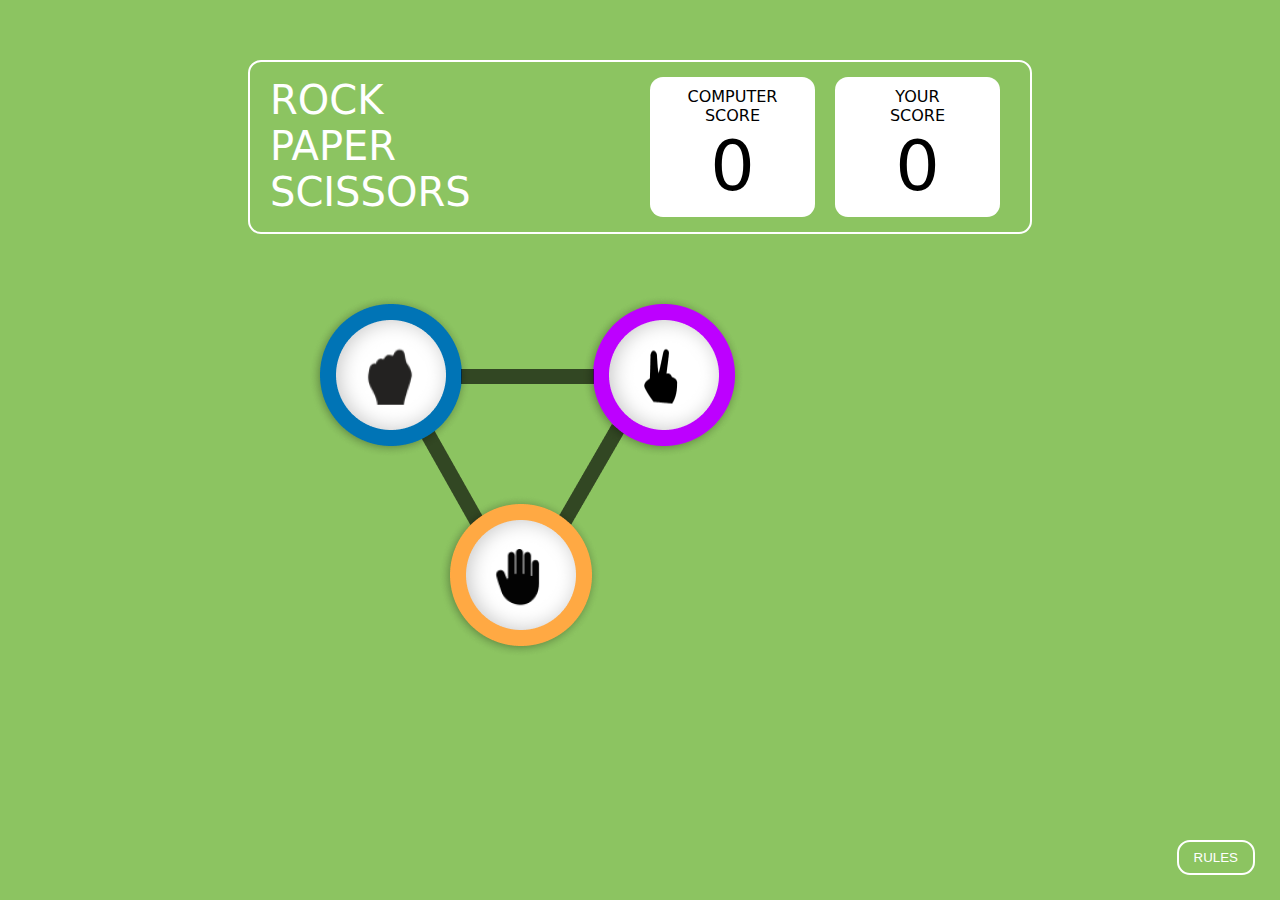
<file: index.html>
<!DOCTYPE html>
<html lang="en">
<head>
    <meta charset="UTF-8">
    <meta http-equiv="X-UA-Compatible" content="IE=edge">
    <meta name="viewport" content="width=device-width, initial-scale=1.0">
    <link rel="stylesheet" href="styles.css">
    <title>Document</title>
</head>
<body>
    <div id="scoreboard">
        <div id="score-title">
            <div>ROCK</div>
            <div>PAPER</div>
            <div>SCISSORS</div>
        </div>
        <div class="score">
            <div>COMPUTER</div>
            <div>SCORE</div> 
            <div class="score-value" id="computer-score"></div>
        </div>
        <div class="score">
            <div>YOUR</div>
            <div>SCORE</div>
            <div class="score-value" id="user-score"></div>
        </div>
    </div>
    <div id="game">
        <a href="game.html">
            <img class="game-images" id="paper" src="images/paper.png" style="margin-top: 200px;margin-left: 430px;">
        </a>
        <a href="game.html">
            <img class="game-images" id="rock" src="images/rock.png" style="margin-left: 300px;">
        </a>
        <a href="game.html">
            <img class="game-images" id="scissor" src="images/scissor.png" style="margin-left: 573px;">
        </a>        
        <img class="game-images line" src="images/Line 1.png" style="margin-top: 75px; margin-left: 453px;">
        <img class="game-images line" src="images/Line 2.png" style="margin-top: 130px;margin-left: 550px;z-index: -1;">
        <img class="game-images line" src="images/Line 3.png" style="margin-top: 130px; margin-left: 410px;z-index: -1;">
    </div>
    <div id="rules">
        
        
    </div>

    <img id="game-rules" src="images/game-rules.png">
    <button class="bottom-btn" id="rules-btn">RULES</button>

    <script src="script.js"></script>
</body>
</html>
</file>
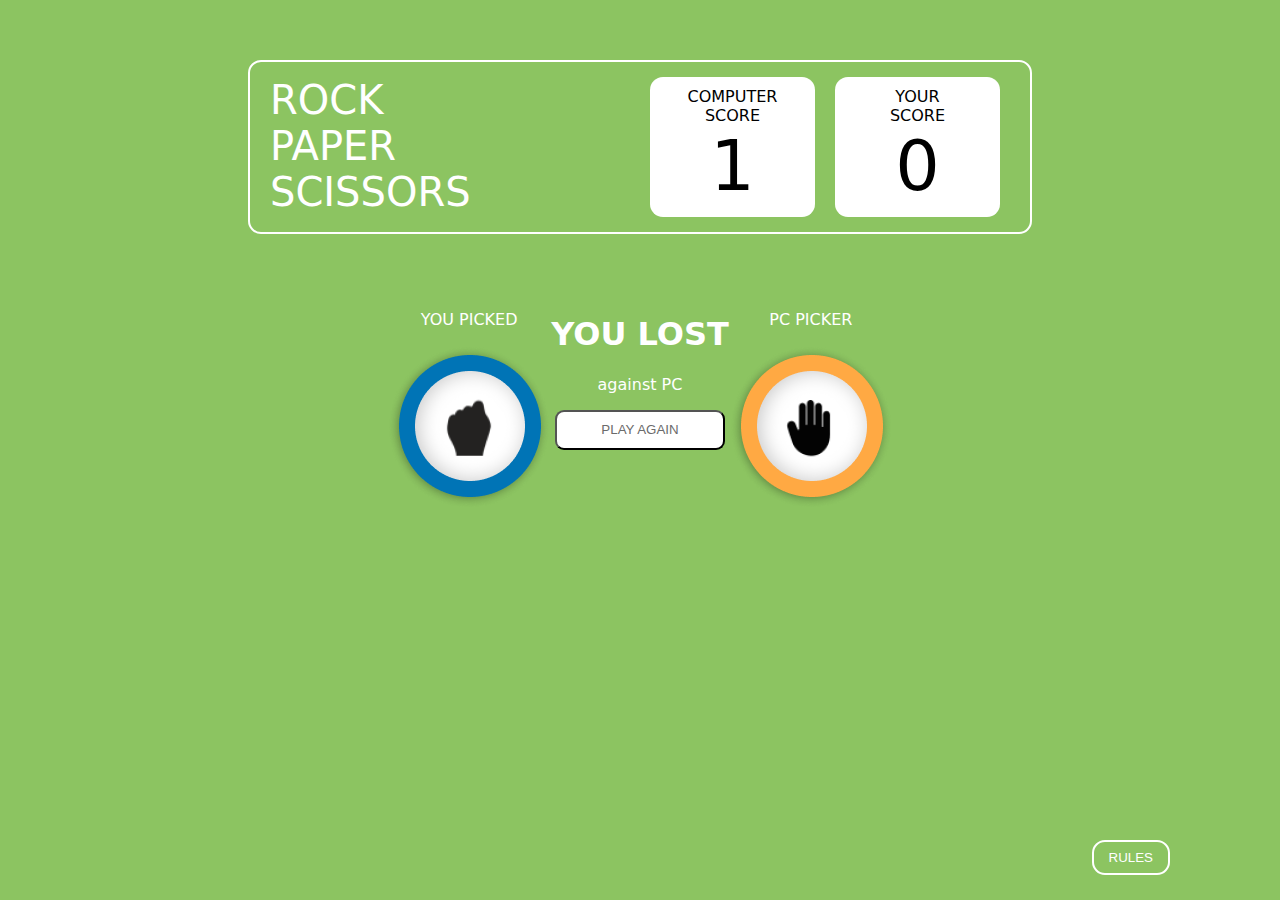
<file: game.html>
<!DOCTYPE html>
<html lang="en">
<head>
    <meta charset="UTF-8">
    <meta http-equiv="X-UA-Compatible" content="IE=edge">
    <meta name="viewport" content="width=device-width, initial-scale=1.0">
    <link rel="stylesheet" href="styles.css">
    <title>Document</title>
</head>
<body>
    <div id="scoreboard">
        <div id="score-title">
            <div>ROCK</div>
            <div>PAPER</div>
            <div>SCISSORS</div>
        </div>
        <div class="score">
            <div>COMPUTER</div>
            <div>SCORE</div> 
            <div class="score-value" id="computer-score"></div>
        </div>
        <div class="score">
            <div>YOUR</div>
            <div>SCORE</div>
            <div class="score-value" id="user-score"></div>
        </div>
    </div>
    <div id="game-result">
        <div id="user-choice-loc">
            <p>YOU PICKED</p>
            

        </div>
        <div id="result-output">
            <h1 id="result-string"></h1>
            <p id="against-pc">against PC</p>
            <button id="play-again-btn">PLAY AGAIN</button>

        </div>
        <div id="pc-choice-loc">
            <p>PC PICKER</p>

        </div>
    </div>
    <div id="rules">
        
        
    </div>

    <img id="game-rules" src="images/game-rules.png">
    <button class="bottom-btn extra-margin" id="rules-btn">RULES</button>
    <a href="result.html">
        <button class="bottom-btn" id="next-btn">NEXT</button>
    </a>
    <script src="game.js"></script>
</body>
</html>
</file>
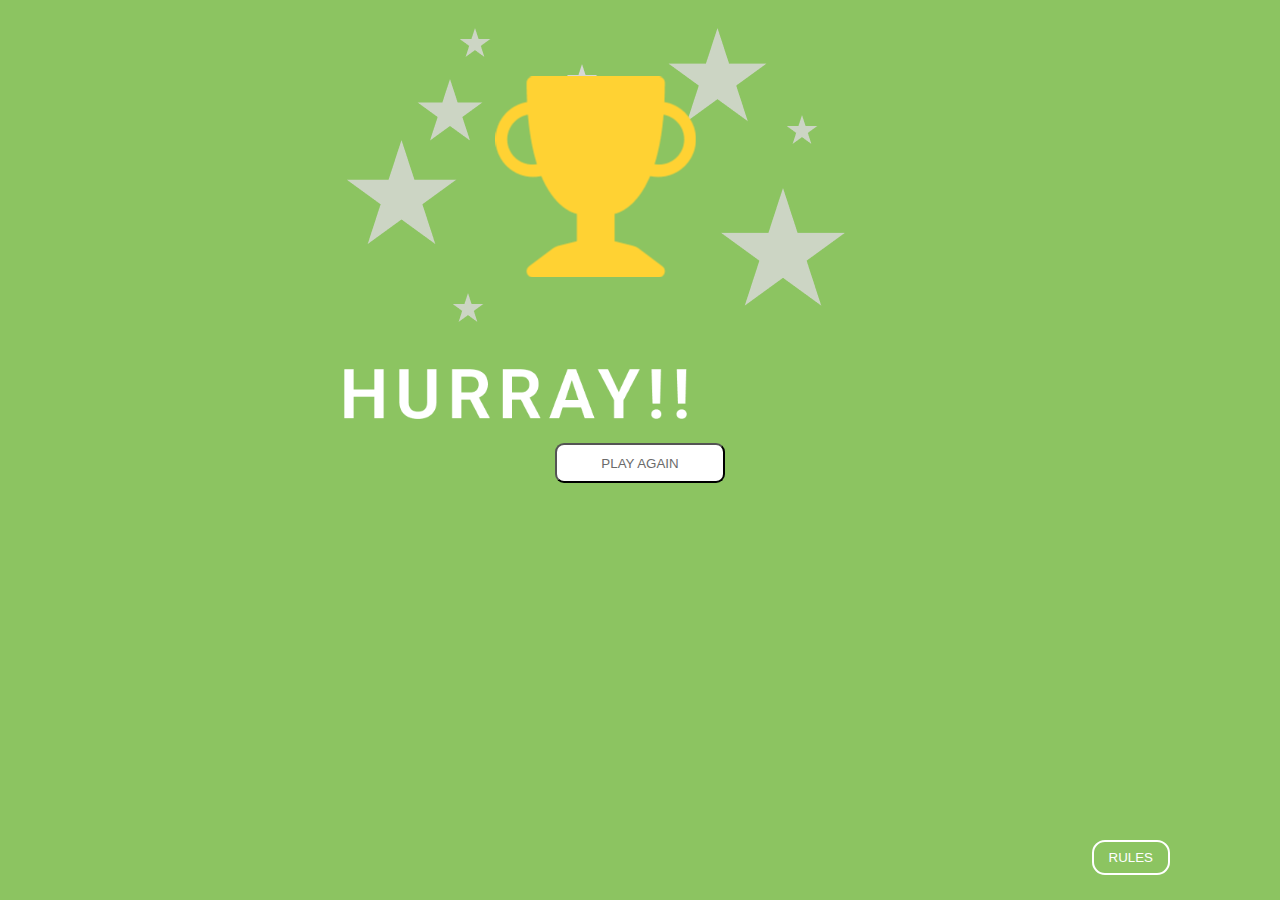
<file: result.html>
<!DOCTYPE html>
<html lang="en">
<head>
    <meta charset="UTF-8">
    <meta http-equiv="X-UA-Compatible" content="IE=edge">
    <meta name="viewport" content="width=device-width, initial-scale=1.0">
    <link rel="stylesheet" href="styles.css">
    <title>Document</title>
</head>
<body>
    <div id="final-images">
        <img class="final-img" src="images/trophy-with-stars.png"/>
        <img class="final-img" height="50px" id="hurray-txt" src="images/hurray.png"/>
    </div>

    
    <div id="game-result">
        <button id="play-again-btn">PLAY AGAIN</button>
    </div>

    <img id="game-rules" src="images/game-rules.png">
    <button class="bottom-btn extra-margin" id="rules-btn">RULES</button>
    <script src="result.js"></script>
</body>
</html>
</file>
<file: styles.css>
body{
    background-color: #8CC461;
    font-family:system-ui, -apple-system, BlinkMacSystemFont, 'Segoe UI', Roboto, Oxygen, Ubuntu, Cantarell, 'Open Sans', 'Helvetica Neue', sans-serif;
}

.bottom-btn{
    position: fixed;
    bottom: 0;
    right: 0;
    margin-bottom: 25px;
    margin-right: 25px;
    background-color: #8CC461;
    color: white;
    border: 2px solid white;
    border-radius: 13px;
    padding: 8px 15px;
}

.extra-margin{
    margin-right: 110px;
}

.final-img{
    padding: 20px;
    margin: auto;
}

.game-images{
    position: absolute;
    margin-left: 400px;
}

.score{
    text-align: center;
    color: black;
    background-color: white;
    margin: 0px 10px;
    padding: 10px;
    border-radius: 13px;
}


.score-value{
    font-size: 70px;
}

#final-images{
    display:block;
    margin: auto;
    width: 50%;
}

#game{
    position: relative;
}

#game-rules{
    position: fixed;
    bottom: 0;
    right: 0;
    margin-bottom: 80px;
    width: 303px;
    height: 367px;
    border-radius: 13px;
}

#game-result{
    display: grid;
    color: white;
    text-align: center;
    grid-template-columns: auto auto auto;
    justify-content: center;
}

#hurray-txt{
    
}

#play-again-btn{
    background-color: #ffffff;
    color: #6B6B6B;
    width: 170px;
    height: 40px;
    border-radius: 9px;

}



#scoreboard{
    display: grid;
    grid-template-columns: 50% 25% 25%;
    color: white;
    border: 2px solid white;
    border-radius: 13px;
    margin: 60px 240px;
    padding: 15px 20px;
}

#score-title{
    font-size: 40px;
}
</file>
